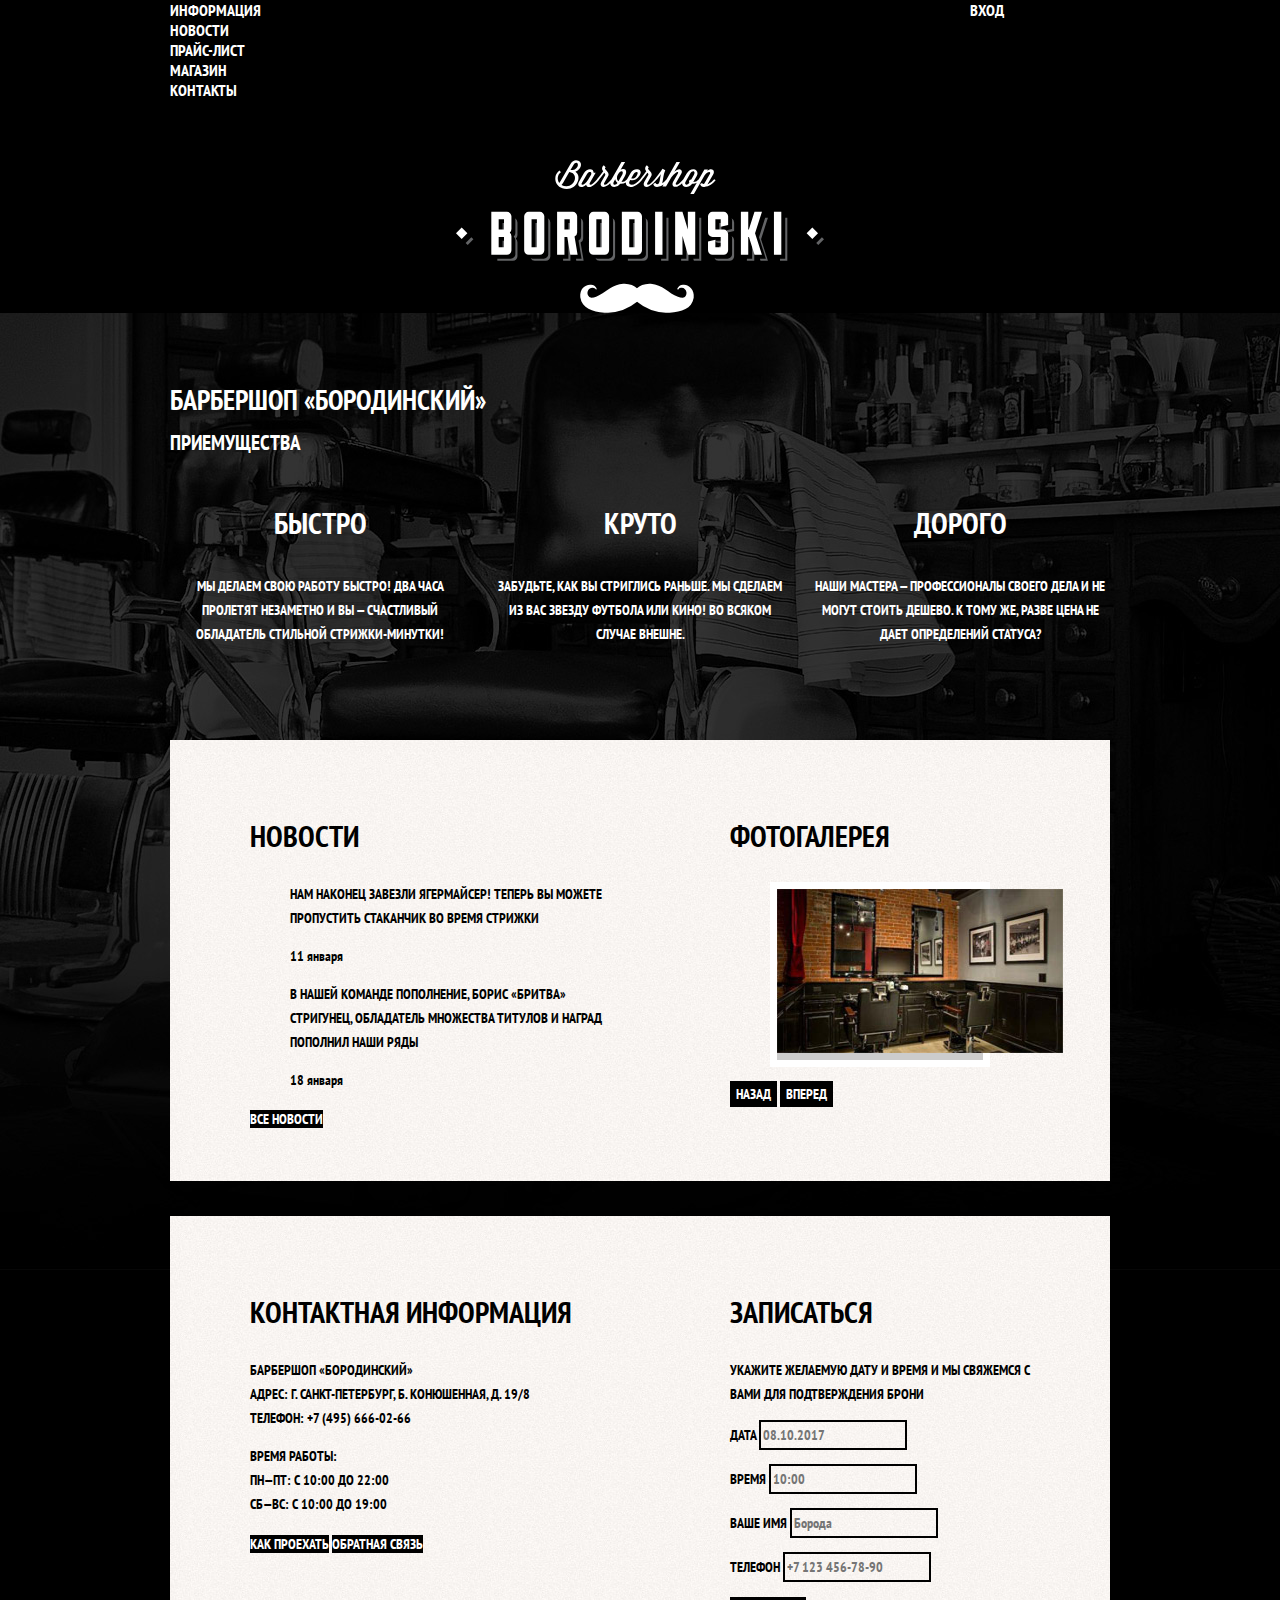
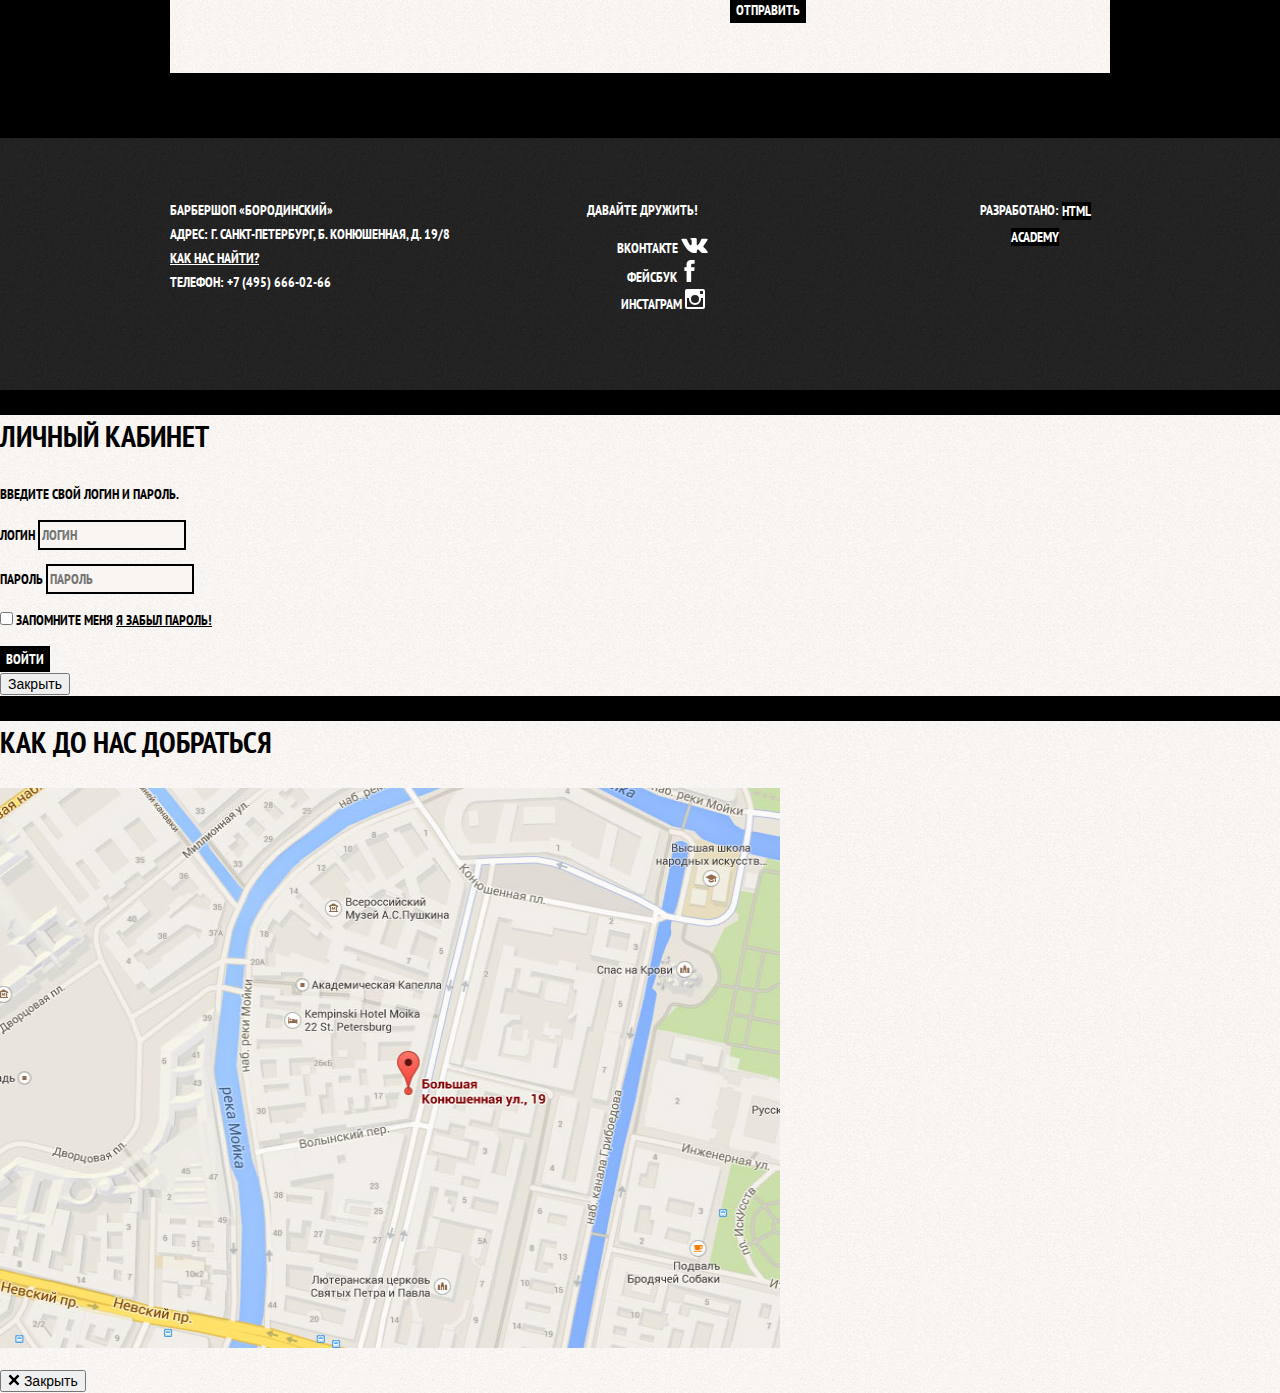
<file: index.html>
<!DOCTYPE html>
<html lang="ru">
	<head>
		<meta charset="utf-8">
		<title>Барбершоп «Бородинский»</title>
		<link href="https://fonts.googleapis.com/css?family=PT+Sans+Narrow:400,700&amp;subset=latin,cyrillic" rel="stylesheet">
		<link rel="stylesheet" href="css/normalize.css">
		<link rel="stylesheet" href="css/style.css">
	</head>
	<body>
		<header class="main-header">
			<nav class="main-navigation">
				<a class="main-header-logo">
					<img src="img/index-logo.svg" width="368" height="153" alt="Логотип барбершопа «Бородинский»">
				</a>
				<div class="main-navigation-wrapper">
					<div class="container">
						<ul class="site-navigation">
							<li><a href="info.html">Информация</a></li>
							<li><a href="news.html">Новости</a></li>
							<li><a href="price.html">Прайс-лист</a></li>
							<li><a href="catalog.html">Магазин</a></li>
							<li><a href="contacts.html">Контакты</a></li>
						</ul>
						<ul class="user-navigation">
							<li class="login-link">
								<a class="login-link" href="">Вход</a>
							</li>
						</ul>
					</div>
				</div>
			</nav>
		</header>

		<main class="container">
			<h1 class="visually-hidden">Барбершоп «Бородинский»</h1>
			<section class="features">
				<h2 class="visually-hidden">Приемущества</h2>
				<ul class="features-list">
					<li class="features-item">
						<h3>Быстро</h3>
						<p>Мы делаем свою работу быстро! Два часа пролетят незаметно и вы — счастливый обладатель стильной стрижки-минутки!</p>
					</li>
					<li class="features-item">
						<h3>Круто</h3>
						<p>Забудьте, как вы стриглись раньше. Мы сделаем из вас звезду футбола или кино! Во всяком случае внешне.</p>
					</li>
					<li class="features-item">
						<h3>Дорого</h3>
						<p>Наши мастера — профессионалы своего дела и не могут стоить дешево. К тому же, разве цена не дает определений статуса?</p>
					</li>
				</ul>
			</section>
			<div class="index-columns">
				<section class="news">
					<h2>Новости</h2>
					<ul class="news-list">
						<li class="news-item">
							<p>Нам наконец завезли Ягермайсер! Теперь вы можете пропустить стаканчик во время стрижки</p>
							<time datetime="2017-01-11">11 января</time>
						</li>
						<li class="news-item">
							<p>В нашей команде пополнение, Борис «Бритва» стригунец, обладатель множества титулов и наград пополнил наши ряды</p>
							<time datetime="2017-01-18">18 января</time>
						</li>
					</ul>
					<a href="news.html" class="button">Все новости</a>
				</section>
				<section class="gallery">
					<h2>Фотогалерея</h2>
					<figure class="gallery-content">
						<a href="">
							<img src="img/studio.jpg" width="286" height="164" alt="Интерьер"> 
						</a>
					</figure>
					<button class="button gallery-button gallery-button-back">Назад</button>
					<button class="button gallery-button gallery-button-next">Вперед</button>
				</section>
			</div>
			<div class="index-columns">	
				<section class="contacts">
					<h2>Контактная информация</h2>
					<p>
						Барбершоп «Бородинский»<br>
						Адрес: Г. Санкт-Петербург, Б. Конюшенная, д. 19/8<br>
						Телефон: +7 (495) 666-02-66
					</p>
					<p>
						Время работы:<br>		
						Пн—Пт: с 10:00 до 22:00<br>
						Сб—Вс: с 10:00 до 19:00
					</p>
					<a href="map.html" class="button contacts-button">Как проехать</a>
					<a href="contacts.html" class="button contacts-button">Обратная связь</a>
				</section>
				<section class="appointment">
					<h2>Записаться</h2>
					<p class="appointment-info">Укажите желаемую дату и время и мы свяжемся с вами для подтверждения брони</p>
					<form class="appointment-form" action="https://echo.htmlacademy.ru" method="post">
						<p class="appointment-item">
							<label for="appointment-date">Дата</label>
							<input id="appointment-date" type="text" name="date" value="" placeholder="08.10.2017">
						</p>
						<p class="appointment-item">
							<label for="appointment-time">Время</label>
							<input id="appointment-time" type="text" name="time" value="" placeholder="10:00">
						</p>
						<p class="appointment-item">
							<label for="appointment-name">Ваше имя</label>
							<input id="appointment-name" type="text" name="name" value="" placeholder="Борода">
						</p>
						<p class="appointment-item">
							<label for="appointment-phone">Телефон</label>
							<input id="appointment-phone" type="tel" name="phone" value="" placeholder="+7 123 456-78-90">
						</p>
						<button class="button" type="submit">Отправить</button>
					</form>
				</section>
			</div>
		</main>

		<footer class="main-footer">
			<div class="container">
				<p class="footer-contacts">
					Барбершоп «Бородинский»<br>
					Адрес: Г. Санкт-Петербург, Б. Конюшенная, д. 19/8<br>
					<a href="map.html">Как нас найти?</a><br>
					Телефон: +7 (495) 666-02-66
				</p>
				<div class="footer-social">
					<b>Давайте дружить!</b>
					<ul>
						<li>
							<a class="social-button" href="#">Вконтакте
								<svg xmlns="http://www.w3.org/2000/svg" width="27" height="15" viewBox="0 0 26.14 14.91"><path id="vk" d="M26 13.47l-.09-.17a13.55 13.55 0 0 0-2.6-3q-.87-.83-1.1-1.12A1 1 0 0 1 22 8a10.27 10.27 0 0 1 1.22-1.78l.88-1.16q2.35-3.13 2-4L26 .94a.8.8 0 0 0-.4-.22 2.14 2.14 0 0 0-.87 0h-3.92a.51.51 0 0 0-.27 0h-.3a.6.6 0 0 0-.15.14.93.93 0 0 0-.14.24 22.22 22.22 0 0 1-1.46 3.06q-.5.84-.93 1.46a7 7 0 0 1-.71.91 4.94 4.94 0 0 1-.52.47q-.23.18-.35.15l-.23-.05a.9.9 0 0 1-.31-.33 1.49 1.49 0 0 1-.16-.53V1.6a3.14 3.14 0 0 0 0-.62 2.12 2.12 0 0 0-.14-.44.73.73 0 0 0-.28-.33 1.57 1.57 0 0 0-.46-.18A9 9 0 0 0 12.57 0a8.93 8.93 0 0 0-3.25.33 1.83 1.83 0 0 0-.52.41q-.25.3-.07.33a1.67 1.67 0 0 1 1.16.59l.08.16a2.6 2.6 0 0 1 .19.63 6.32 6.32 0 0 1 .12 1 10.59 10.59 0 0 1 0 1.7q-.07.71-.13 1.1a2.21 2.21 0 0 1-.18.64 2.69 2.69 0 0 1-.16.3l-.07.07a1 1 0 0 1-.37.07.86.86 0 0 1-.46-.19 3.27 3.27 0 0 1-.56-.52 7 7 0 0 1-.66-.93q-.37-.6-.76-1.42l-.22-.39q-.2-.38-.56-1.11t-.62-1.43A.9.9 0 0 0 5.2.9h-.07a.93.93 0 0 0-.22-.16A1.44 1.44 0 0 0 4.6.65L.87.68A1 1 0 0 0 .1.94L0 1a.44.44 0 0 0 0 .22 1.08 1.08 0 0 0 .08.37Q.9 3.53 1.86 5.31t1.66 2.87Q4.23 9.27 5 10.24t1 1.24l.37.41.34.33a8.06 8.06 0 0 0 1 .78 16.34 16.34 0 0 0 1.4.9 7.6 7.6 0 0 0 1.79.72 6.19 6.19 0 0 0 2 .22h1.57a1.08 1.08 0 0 0 .72-.3l.05-.07a.9.9 0 0 0 .1-.25 1.38 1.38 0 0 0 0-.37 4.48 4.48 0 0 1 .09-1.05 2.77 2.77 0 0 1 .23-.71 1.74 1.74 0 0 1 .29-.4 1.19 1.19 0 0 1 .23-.2h.11a.86.86 0 0 1 .77.21 4.52 4.52 0 0 1 .83.79q.39.47.93 1.05a6.41 6.41 0 0 0 1 .87l.27.16a3.31 3.31 0 0 0 .71.3 1.53 1.53 0 0 0 .76.07l3.48-.05a1.58 1.58 0 0 0 .8-.17.68.68 0 0 0 .34-.37 1.06 1.06 0 0 0 0-.46 1.71 1.71 0 0 0-.1-.36z" fill="#fff"/></svg>
							</a>
						</li>
						<li>
							<a class="social-button" href="#">Фейсбук
								<svg xmlns="http://www.w3.org/2000/svg" width="19" height="22" viewBox="0 0 10.15 21.74"><path id="facebook" d="M3.34 1.12A4.77 4.77 0 0 1 6.53 0h3.61v3.81H7.81a1.07 1.07 0 0 0-1.09.83v2.55h3.42c-.08 1.23-.24 2.45-.41 3.67h-3v10.87H2.21V10.86H0V7.21h2.19V3.66a3.83 3.83 0 0 1 1.15-2.54z" fill="#fff"/></svg>
							</a>
						</li>
						<li>
							<a class="social-button" href="#">Инстаграм
								<svg xmlns="http://www.w3.org/2000/svg" width="20" height="20" viewBox="0 0 20 20"><path id="instagram" d="M18 0H2a2 2 0 0 0-2 2v16a2 2 0 0 0 2 2h16a2 2 0 0 0 2-2V2a2 2 0 0 0-2-2zm-8 6a4 4 0 1 1-4 4 4 4 0 0 1 4-4zM2.5 18a.47.47 0 0 1-.5-.5V9h2.1a3.4 3.4 0 0 0-.1 1 6 6 0 1 0 12 0 3.4 3.4 0 0 0-.1-1H18v8.5a.47.47 0 0 1-.5.5zM18 4.5a.47.47 0 0 1-.5.5h-2a.47.47 0 0 1-.5-.5v-2a.47.47 0 0 1 .5-.5h2a.47.47 0 0 1 .5.5z" fill="#fff"/></svg>
							</a>
						</li>
					</ul>
				</div>
				<p class="footer-copyright">
					<b>Разработано:</b>
					<a href="https://htmlacademy.ru" class="button">HTML Academy</a>
				</p>
			</div>
		</footer>
		<section class="modal modal-login">
			<h2>Личный кабинет</h2>
			<p>Введите свой логин и пароль.</p>
			<form class="login-form" action="https://echo.htmlacademy.ru" method="post">
				<p>
					<label class="visually-hidden" for="user-login">Логин</label>
					<input class="login-icon-user" id="user-login" type="text" name="login" placeholder="Логин">
				</p>
				<p>
					<label class="visually-hidden" for="user-password">Пароль</label>
          			<input class="login-icon-password" id="user-password" type="password" name="password" placeholder="Пароль">
				</p>
				<p class="login-password-info">
					<label class="login-checkbox">
						<input class="visually-hidden" type="checkbox" name="remember">
						<span class="checkbox-indicator"></span>
						Запомните меня
					</label>
					<a class="restore" href="#">Я забыл пароль!</a>
				</p>
				<button class="button" type="submit">Войти</button>
			</form>
			<button class="modal-close" type="button">Закрыть</button>
		</section>
		<section class="modal modal-map">
			<h2 class="visually-hidden">Как до нас добраться</h2>
			<p>
				<img src="img/map.jpg" width="780" height="560" alt="Офис компании по адресу ул. Большая Конюшенная 19/8, Санкт-Петербург">
			</p>
			<button class="modal-close" type="button">
				<svg xmlns="http://www.w3.org/2000/svg" width="12" height="12" viewBox="0 0 12 12"><path d="M11.12 2a.4.4 0 0 1 0 .57L8 5.71a.4.4 0 0 0 0 .57l3.14 3.14a.4.4 0 0 1 0 .57L10 11.13a.41.41 0 0 1-.57 0L6.27 8a.41.41 0 0 0-.57 0l-3.14 3.12a.41.41 0 0 1-.57 0L.85 10a.4.4 0 0 1 0-.57L4 6.28a.4.4 0 0 0 0-.57L.85 2.57a.4.4 0 0 1 0-.57L2 .86a.41.41 0 0 1 .57 0L5.7 4a.4.4 0 0 0 .57 0L9.41.87a.41.41 0 0 1 .57 0z"/></svg>
				Закрыть
			</button>
		</section>
	</body>
</html>
</file>
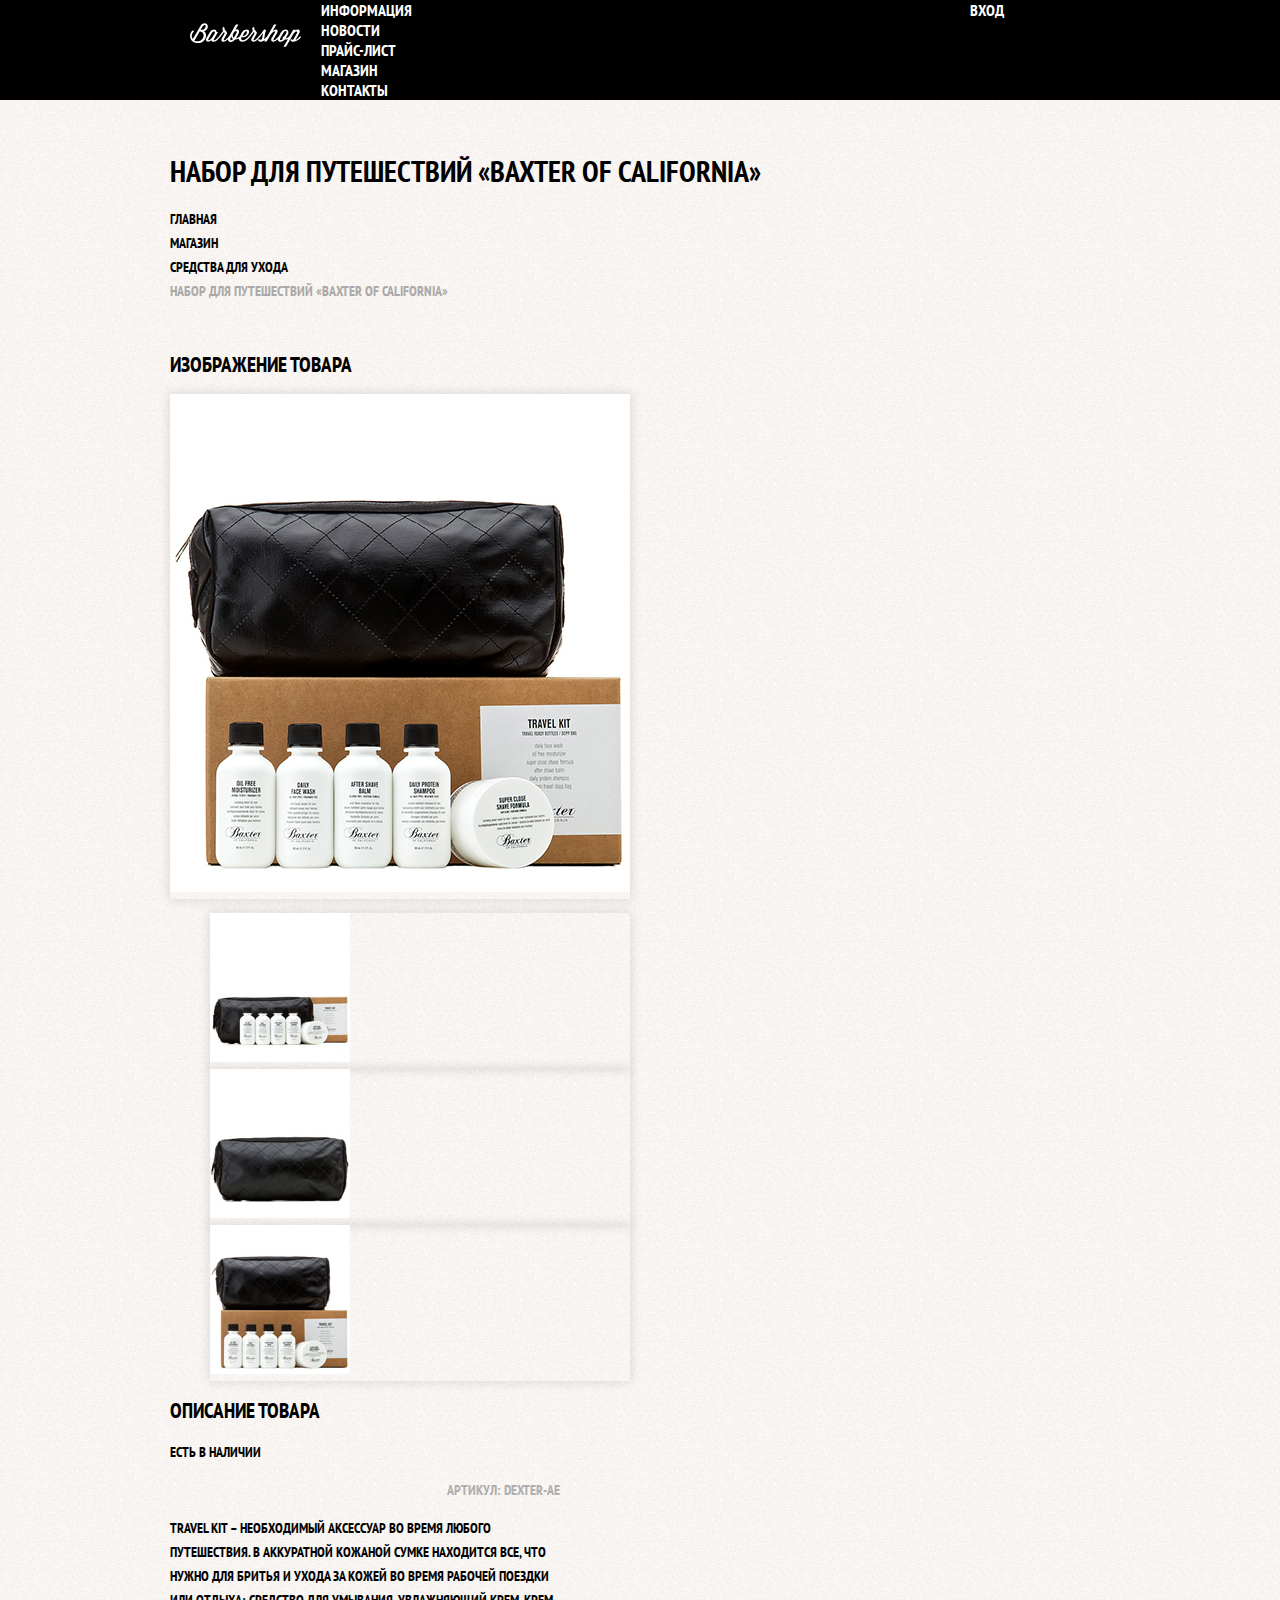
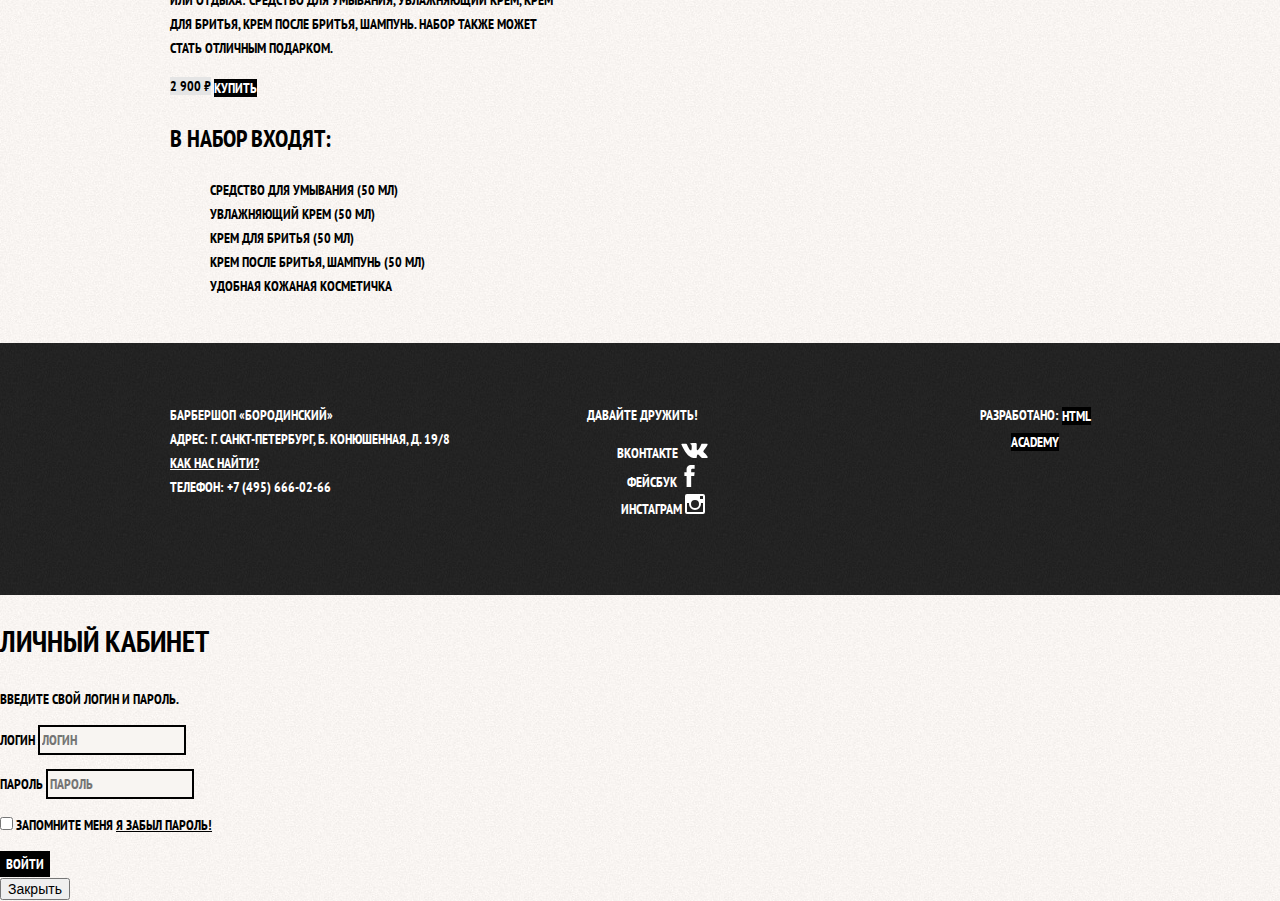
<file: catalog-item.html>
<!DOCTYPE html>
<html lang="ru">
	<head>
		<meta charset="UTF-8">
		<title>Барбершоп «Бородинский»</title>
		<link href="https://fonts.googleapis.com/css?family=PT+Sans+Narrow:400,700&amp;subset=latin,cyrillic" rel="stylesheet">
		<link rel="stylesheet" href="css/normalize.css">
		<link rel="stylesheet" href="css/style.css">
	</head>
	<body class="inner-page">
		<header class="main-header">
			<nav class="main-navigation container">
				<a class="main-header-logo" href="index.html">
					<img src="img/inner-logo.svg" width="111" height="24" alt="Логотип барбершопа «Бородинский»">
				</a>
				<ul class="site-navigation">
					<li><a href="info.html">Информация</a></li>
					<li><a href="news.html">Новости</a></li>
					<li><a href="price.html">Прайс-лист</a></li>
					<li class="site-navigation-current"><a href="catalog.html">Магазин</a></li>
					<li><a href="contacts.html">Контакты</a></li>
				</ul>
				<ul class="user-navigation">
					<li class="login-link">
						<a class="login-link" href="">Вход</a>
					</li>
				</ul>
			</nav>
		</header>
		<main class="container">
			<h1 class="page-title">Набор для путешествий «Baxter of California»</h1>
			<ul class="breadcrumbs">
				<li><a href="index.html">Главная</a></li>
				<li><a href="#">Магазин</a></li>
				<li><a href="#">Средства для ухода</a></li>
				<li class="breadcrumbs-current">Набор для путешествий «Baxter of California»</li>
			</ul>
			<section class="product-photos">
				<h2 class="visually-hidden">Изображение товара</h2>
				<p class="product-photo-full">
					<img src="img/product-big.jpg" width="460" height="498" alt="Фото всего набора">
				</p>
				<ul class="product-photo-preview">
					<li><img src="img/product-small-1.jpg" width="140" height="149" alt="Фото в анфас"></li>
					<li><img src="img/product-small-2.jpg" width="140" height="149" alt="Фото в профиль"></li>
					<li><img src="img/product-small-3.jpg" width="140" height="149" alt="Фото отдельной части"></li>
				</ul>
			</section>
			<section class="product-info">
				<h2 class="visually-hidden">Описание товара</h2>
				<p class="product-availability">Есть в наличии</p>
				<p class="product-article">Артикул: dexter-ae</p>
				<p class="product-text">Travel Kit – необходимый аксессуар во время любого путешествия. В аккуратной кожаной сумке находится все, что нужно для бритья и ухода за кожей во время рабочей поездки или отдыха: средство для умывания, увлажняющий крем, крем для бритья, крем после бритья, шампунь. Набор также может стать отличным подарком.</p>
				<p class="product-price"> 
					<b>2 900 &#8381;</b>
					<a href="#" class="button">Купить</a>
				</p>
				<h3>В набор входят:</h3>
				<ul>
					<li>Средство для умывания (50 мл)</li>
					<li>Увлажняющий крем (50 мл)</li>
					<li>Крем для бритья (50 мл)</li>
					<li>Крем после бритья, шампунь (50 мл)</li>
					<li>Удобная кожаная косметичка</li>
				</ul>
			</section>
		</main>
		<footer class="main-footer">
			<div class="container">
				<p class="footer-contacts">
					Барбершоп «Бородинский»<br>
					Адрес: Г. Санкт-Петербург, Б. Конюшенная, д. 19/8<br>
					<a href="map.html">Как нас найти?</a><br>
					Телефон: +7 (495) 666-02-66
				</p>
				<div class="footer-social">
					<b>Давайте дружить!</b>
					<ul>
						<li>
							<a class="social-button" href="#">Вконтакте
								<svg xmlns="http://www.w3.org/2000/svg" width="27" height="15" viewBox="0 0 26.14 14.91"><path id="vk" d="M26 13.47l-.09-.17a13.55 13.55 0 0 0-2.6-3q-.87-.83-1.1-1.12A1 1 0 0 1 22 8a10.27 10.27 0 0 1 1.22-1.78l.88-1.16q2.35-3.13 2-4L26 .94a.8.8 0 0 0-.4-.22 2.14 2.14 0 0 0-.87 0h-3.92a.51.51 0 0 0-.27 0h-.3a.6.6 0 0 0-.15.14.93.93 0 0 0-.14.24 22.22 22.22 0 0 1-1.46 3.06q-.5.84-.93 1.46a7 7 0 0 1-.71.91 4.94 4.94 0 0 1-.52.47q-.23.18-.35.15l-.23-.05a.9.9 0 0 1-.31-.33 1.49 1.49 0 0 1-.16-.53V1.6a3.14 3.14 0 0 0 0-.62 2.12 2.12 0 0 0-.14-.44.73.73 0 0 0-.28-.33 1.57 1.57 0 0 0-.46-.18A9 9 0 0 0 12.57 0a8.93 8.93 0 0 0-3.25.33 1.83 1.83 0 0 0-.52.41q-.25.3-.07.33a1.67 1.67 0 0 1 1.16.59l.08.16a2.6 2.6 0 0 1 .19.63 6.32 6.32 0 0 1 .12 1 10.59 10.59 0 0 1 0 1.7q-.07.71-.13 1.1a2.21 2.21 0 0 1-.18.64 2.69 2.69 0 0 1-.16.3l-.07.07a1 1 0 0 1-.37.07.86.86 0 0 1-.46-.19 3.27 3.27 0 0 1-.56-.52 7 7 0 0 1-.66-.93q-.37-.6-.76-1.42l-.22-.39q-.2-.38-.56-1.11t-.62-1.43A.9.9 0 0 0 5.2.9h-.07a.93.93 0 0 0-.22-.16A1.44 1.44 0 0 0 4.6.65L.87.68A1 1 0 0 0 .1.94L0 1a.44.44 0 0 0 0 .22 1.08 1.08 0 0 0 .08.37Q.9 3.53 1.86 5.31t1.66 2.87Q4.23 9.27 5 10.24t1 1.24l.37.41.34.33a8.06 8.06 0 0 0 1 .78 16.34 16.34 0 0 0 1.4.9 7.6 7.6 0 0 0 1.79.72 6.19 6.19 0 0 0 2 .22h1.57a1.08 1.08 0 0 0 .72-.3l.05-.07a.9.9 0 0 0 .1-.25 1.38 1.38 0 0 0 0-.37 4.48 4.48 0 0 1 .09-1.05 2.77 2.77 0 0 1 .23-.71 1.74 1.74 0 0 1 .29-.4 1.19 1.19 0 0 1 .23-.2h.11a.86.86 0 0 1 .77.21 4.52 4.52 0 0 1 .83.79q.39.47.93 1.05a6.41 6.41 0 0 0 1 .87l.27.16a3.31 3.31 0 0 0 .71.3 1.53 1.53 0 0 0 .76.07l3.48-.05a1.58 1.58 0 0 0 .8-.17.68.68 0 0 0 .34-.37 1.06 1.06 0 0 0 0-.46 1.71 1.71 0 0 0-.1-.36z" fill="#fff"/></svg>
							</a>
						</li>
						<li>
							<a class="social-button" href="#">Фейсбук
								<svg xmlns="http://www.w3.org/2000/svg" width="19" height="22" viewBox="0 0 10.15 21.74"><path id="facebook" d="M3.34 1.12A4.77 4.77 0 0 1 6.53 0h3.61v3.81H7.81a1.07 1.07 0 0 0-1.09.83v2.55h3.42c-.08 1.23-.24 2.45-.41 3.67h-3v10.87H2.21V10.86H0V7.21h2.19V3.66a3.83 3.83 0 0 1 1.15-2.54z" fill="#fff"/></svg>
							</a>
						</li>
						<li>
							<a class="social-button" href="#">Инстаграм
								<svg xmlns="http://www.w3.org/2000/svg" width="20" height="20" viewBox="0 0 20 20"><path id="instagram" d="M18 0H2a2 2 0 0 0-2 2v16a2 2 0 0 0 2 2h16a2 2 0 0 0 2-2V2a2 2 0 0 0-2-2zm-8 6a4 4 0 1 1-4 4 4 4 0 0 1 4-4zM2.5 18a.47.47 0 0 1-.5-.5V9h2.1a3.4 3.4 0 0 0-.1 1 6 6 0 1 0 12 0 3.4 3.4 0 0 0-.1-1H18v8.5a.47.47 0 0 1-.5.5zM18 4.5a.47.47 0 0 1-.5.5h-2a.47.47 0 0 1-.5-.5v-2a.47.47 0 0 1 .5-.5h2a.47.47 0 0 1 .5.5z" fill="#fff"/></svg>
							</a>
						</li>
					</ul>
				</div>
				<p class="footer-copyright">
					<b>Разработано:</b>
					<a href="https://htmlacademy.ru" class="button">HTML Academy</a>
				</p>
			</div>
		</footer>
		<section class="modal modal-login">
			<h2>Личный кабинет</h2>
			<p>Введите свой логин и пароль.</p>
			<form class="login-form" action="https://echo.htmlacademy.ru" method="post">
				<p>
					<label class="visually-hidden" for="user-login">Логин</label>
					<input class="login-icon-user" id="user-login" type="text" name="login" placeholder="Логин">
				</p>
				<p>
					<label class="visually-hidden" for="user-password">Пароль</label>
          			<input class="login-icon-password" id="user-password" type="password" name="password" placeholder="Пароль">
				</p>
				<p class="login-password-info">
					<label class="login-checkbox">
						<input class="visually-hidden" type="checkbox" name="remember">
						<span class="checkbox-indicator"></span>
						Запомните меня
					</label>
					<a class="restore" href="#">Я забыл пароль!</a>
				</p>
				<button class="button" type="submit">Войти</button>
			</form>
			<button class="modal-close" type="button">Закрыть</button>
		</section>
	</body>
</html>
</file>
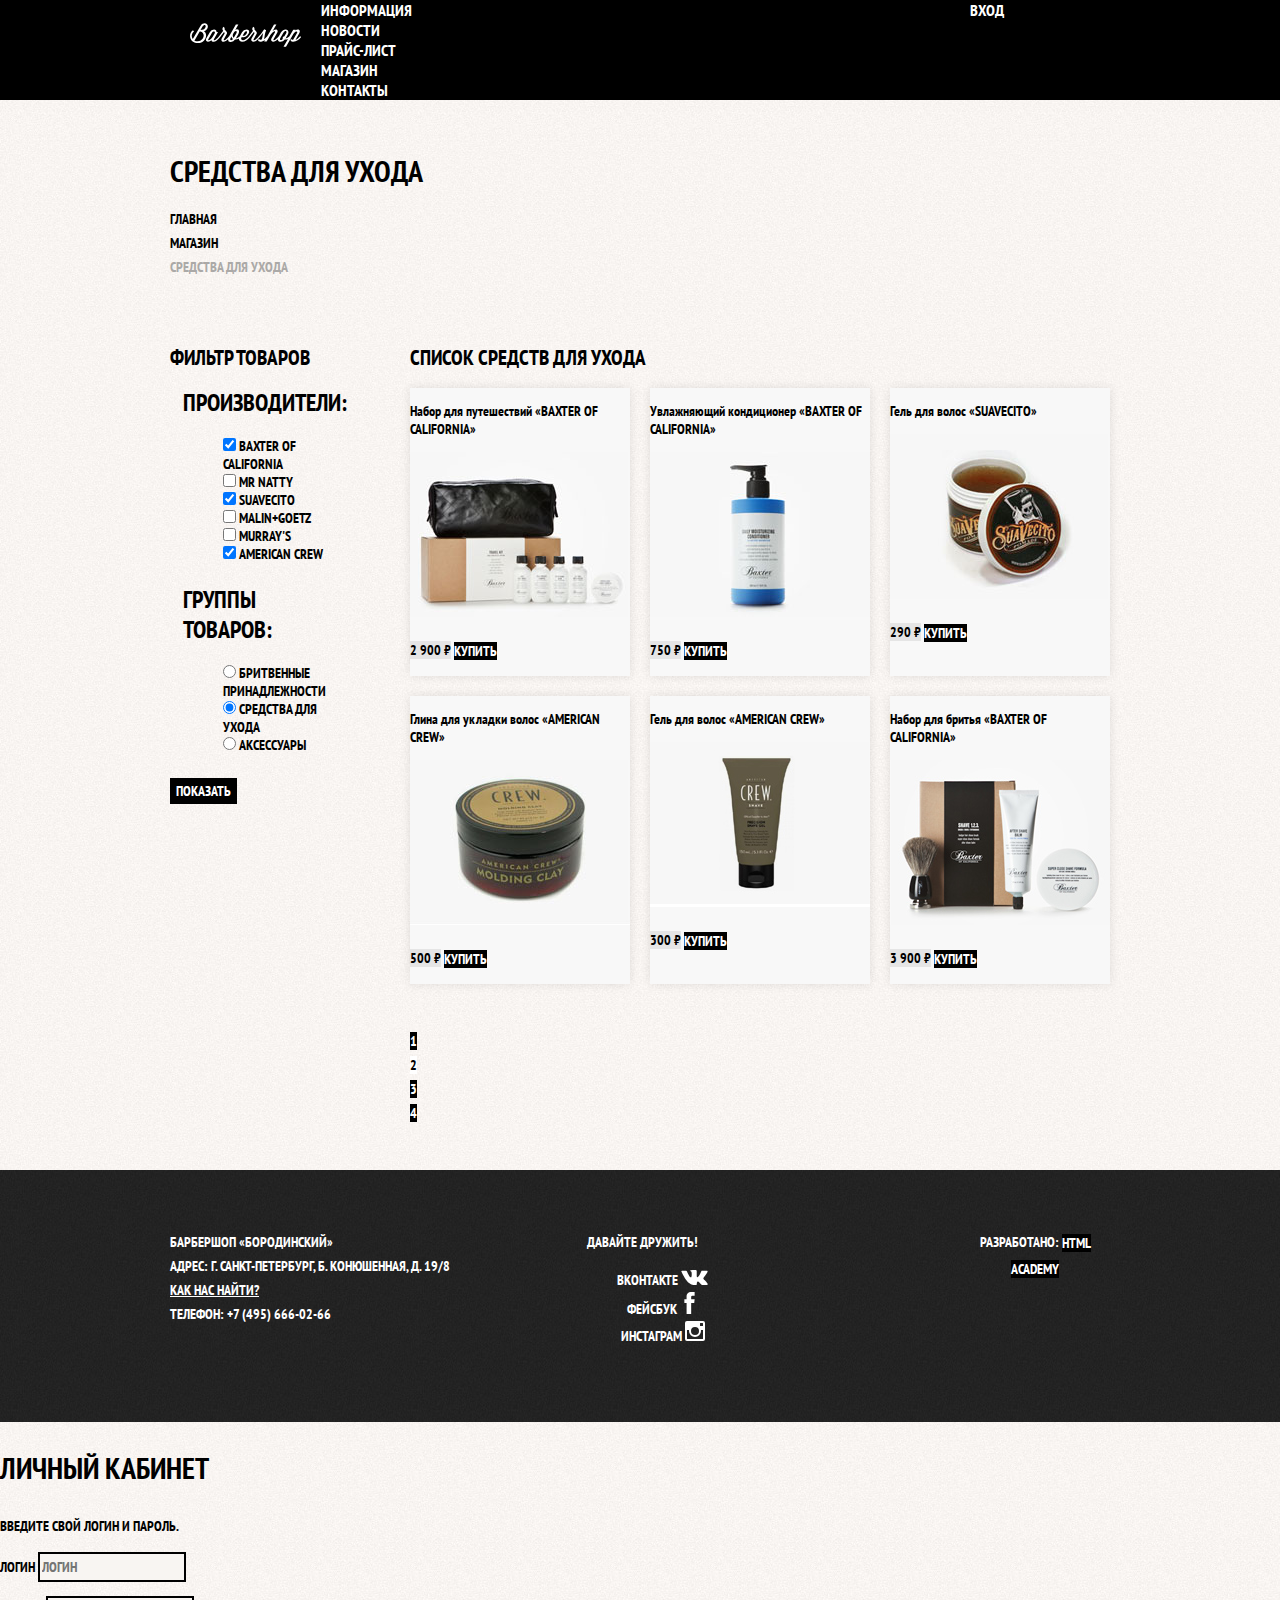
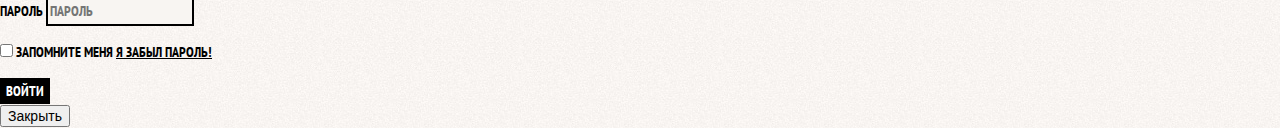
<file: catalog.html>
<!DOCTYPE html>
<html lang="ru">
	<head>
		<meta charset="UTF-8">
		<title>Барбершоп «Бородинский»</title>
		<link href="https://fonts.googleapis.com/css?family=PT+Sans+Narrow:400,700&amp;subset=latin,cyrillic" rel="stylesheet">
		<link rel="stylesheet" href="css/normalize.css">
		<link rel="stylesheet" href="css/style.css">
	</head>
	<body class="inner-page">
		<header class="main-header">
			<nav class="main-navigation container">
				<a class="main-header-logo" href="index.html">
					<img src="img/inner-logo.svg" width="111" height="24" alt="Логотип барбершопа «Бородинский»">
				</a>
				<ul class="site-navigation">
					<li><a href="info.html">Информация</a></li>
					<li><a href="news.html">Новости</a></li>
					<li><a href="price.html">Прайс-лист</a></li>
					<li class="site-navigation-current"><a href="catalog.html">Магазин</a></li>
					<li><a href="contacts.html">Контакты</a></li>
				</ul>
				<ul class="user-navigation">
					<li class="login-link">
						<a class="login-link" href="">Вход</a>
					</li>
				</ul>
			</nav>
		</header>
		<main class="container">
			<h1 class="page-title">Средства для ухода</h1>
			<ul class="breadcrumbs">
				<li><a href="index.html">Главная</a></li>
				<li><a href="#">Магазин</a></li>
				<li class="breadcrumbs-current">Средства для ухода</li>
			</ul>
			<div class="catalog-columns">
				<section class="filters">
					<h2 class="visually-hidden">Фильтр товаров</h2>
					<form class="filter" action="htpps://echo.htmlacademy.ru" method="get">
						<fieldset>
							<legend>Производители:</legend>
							<ul>
								<li class="filter-option">
									<input class="visually-hiden filter-input filter-input-checkbox" type="checkbox" name="baxter-of-california" id="filter-baxter-of-california" checked>
									<label for="filter-baxter-of-california" >Baxter of california</label>
								</li>
								<li class="filter-option">
									<input class="visually-hiden filter-input filter-input-checkbox" type="checkbox" name="mr-natty" id="filter-mr-natty">
									<label for="filter-mr-natty">Mr Natty</label>						
								</li>
								<li class="filter-option">
									<input class="visually-hiden filter-input filter-input-checkbox" type="checkbox" name="suavecito" id="filter-suavecito" checked>
									<label for="filter-suavecito">Suavecito</label>
								</li>
								<li class="filter-option">
									<input class="visually-hiden filter-input filter-input-checkbox" type="checkbox" name="malin-goetz" id="filter-malin-goetz">
									<label for="filter-malin-goetz">Malin+Goetz</label>
								</li>
								<li class="filter-option">
									<input class="visually-hiden filter-input filter-input-checkbox" type="checkbox" name="murrays" id="filter-murrays">
									<label for="filter-murrays">Murray's</label>
								</li>
								<li class="filter-option">
									<input class="visually-hiden filter-input filter-input-checkbox" type="checkbox" name="american-crew" id="filter-american-crew" checked>
									<label for="filter-american-crew">American Crew</label>			
								</li>
							</ul>
						</fieldset>
						<fieldset>
							<legend>Группы товаров:</legend>
							<ul>
								<li class="filter-option">
									<input class="visually-hidden filter-input filter-input-radio" type="radio" name="product-group" value="shaving" id="filter-shave">
									<label for="filter-shave">Бритвенные принадлежности</label>
								</li>
								<li class="filter-option">
									<input class="visually-hidden filter-input filter-input-radio" type="radio" name="product-group" value="hair-care" id="filter-care" checked>
									<label for="filter-care">Средства для ухода</label>
								</li>
								<li class="filter-option">
									<input class="visually-hidden filter-input filter-input-radio" type="radio" name="product-group" value="accessories" id="filter-accessories">
									<label for="filter-accessories">Аксессуары</label>
								</li>
							</ul>
						</fieldset>
						<button class="filter-button button" type="submit">Показать</button>
					</form>
				</section>
				<section class="catalog">
					<h2 class="visually-hidden">Список средств для ухода</h2>
					<ul class="catalog-list">
						<li class="catalog-item">
							<a href="catalog-item.html">
								<h3>
									<span class="catalog-category">Набор для путешествий</span> 
									<span class="catalog-item-title">«Baxter of California»</span>
								</h3>
								<p class="catalog-item-image">
										<img src="img/product-1.jpg" width="220" height="165" alt="Набор для путешествий «Baxter of California»">
								</p>
							</a>
							<p class="catalog-item-price"> 
								<b>2 900 &#8381;</b>
								<a href="#" class="button">Купить</a>
							</p>
						</li>
						<li class="catalog-item">
							<a href="catalog-item.html">
								<h3>
									<span class="catalog-category">Увлажняющий кондиционер</span> 
									<span class="catalog-item-title">«Baxter of California»</span>
								</h3>
								<p class="catalog-item-image">
										<img src="img/product-2.jpg" width="220" height="165" alt="Увлажняющий кондиционер «Baxter of California»">
								</p>
							</a>
							<p class="catalog-item-price"> 
								<b>750 &#8381;</b>
								<a href="#" class="button">Купить</a>
							</p>
						</li>
						<li class="catalog-item">
							<a href="catalog-item.html">
								<h3>
									<span class="catalog-category">Гель для волос</span> 
									<span class="catalog-item-title">«Suavecito»</span>
								</h3>
								<p class="catalog-item-image">
									<img src="img/product-3.jpg" width="220" height="165" alt="Гель для волос «Suavecito»">
								</p>
							</a>
							<p class="catalog-item-price"> 
								<b>290 &#8381;</b>
								<a href="#" class="button">Купить</a>
							</p>
						</li>
						<li class="catalog-item">
							<a href="catalog-item.html">
								<h3>
									<span class="catalog-category">Глина для укладки волос</span> 
									<span class="catalog-item-title">«American crew»</span>
								</h3>
								<p class="catalog-item-image">
									<img src="img/product-4.jpg" width="220" height="165" alt="Глина для укладки волос «American crew»">
								</p>
							</a>
							<p class="catalog-item-price"> 
								<b>500 &#8381;</b>
								<a href="#" class="button">Купить</a>
							</p>
						</li>
						<li class="catalog-item">
							<a href="catalog-item.html">
								<h3>
									<span class="catalog-category">Гель для волос</span> 
									<span class="catalog-item-title">«American crew»</span>
								</h3>
								<p class="catalog-item-image">
										<img src="img/product-5.jpg" width="220" height="165" alt="Гель для волос «American crew»">
								</p>
							</a>
							<p class="catalog-item-price"> 
								<b>300 &#8381;</b>
								<a href="#" class="button">Купить</a>
							</p>
						</li>
						<li class="catalog-item">
							<a href="catalog-item.html">
								<h3>
									<span class="catalog-category">Набор для бритья</span> 
									<span class="catalog-item-title">«Baxter of California»</span>
								</h3>
								<p class="catalog-item-image">
										<img src="img/product-6.jpg" width="220" height="165" alt="Набор для бритья «Baxter of California»">
								</p>
							</a>
							<p class="catalog-item-price"> 
								<b>3 900 &#8381;</b>
								<a href="#" class="button">Купить</a>
							</p>
						</li>
					</ul>
					<ul class="pagination-list">
						<li class="pagination-item"><a href="#">1</a></li>
						<li class="pagination-item pagination-item-current"><a>2</a></li>
						<li class="pagination-item"><a href="#">3</a></li>
						<li class="pagination-item"><a href="#">4</a></li>
					</ul>
				</section>
			</div>
		</main>
		<footer class="main-footer">
			<div class="container">
				<p class="footer-contacts">
					Барбершоп «Бородинский»<br>
					Адрес: Г. Санкт-Петербург, Б. Конюшенная, д. 19/8<br>
					<a href="map.html">Как нас найти?</a><br>
					Телефон: +7 (495) 666-02-66
				</p>
				<div class="footer-social">
					<b>Давайте дружить!</b>
					<ul>
						<li>
							<a class="social-button" href="#">Вконтакте
								<svg xmlns="http://www.w3.org/2000/svg" width="27" height="15" viewBox="0 0 26.14 14.91"><path id="vk" d="M26 13.47l-.09-.17a13.55 13.55 0 0 0-2.6-3q-.87-.83-1.1-1.12A1 1 0 0 1 22 8a10.27 10.27 0 0 1 1.22-1.78l.88-1.16q2.35-3.13 2-4L26 .94a.8.8 0 0 0-.4-.22 2.14 2.14 0 0 0-.87 0h-3.92a.51.51 0 0 0-.27 0h-.3a.6.6 0 0 0-.15.14.93.93 0 0 0-.14.24 22.22 22.22 0 0 1-1.46 3.06q-.5.84-.93 1.46a7 7 0 0 1-.71.91 4.94 4.94 0 0 1-.52.47q-.23.18-.35.15l-.23-.05a.9.9 0 0 1-.31-.33 1.49 1.49 0 0 1-.16-.53V1.6a3.14 3.14 0 0 0 0-.62 2.12 2.12 0 0 0-.14-.44.73.73 0 0 0-.28-.33 1.57 1.57 0 0 0-.46-.18A9 9 0 0 0 12.57 0a8.93 8.93 0 0 0-3.25.33 1.83 1.83 0 0 0-.52.41q-.25.3-.07.33a1.67 1.67 0 0 1 1.16.59l.08.16a2.6 2.6 0 0 1 .19.63 6.32 6.32 0 0 1 .12 1 10.59 10.59 0 0 1 0 1.7q-.07.71-.13 1.1a2.21 2.21 0 0 1-.18.64 2.69 2.69 0 0 1-.16.3l-.07.07a1 1 0 0 1-.37.07.86.86 0 0 1-.46-.19 3.27 3.27 0 0 1-.56-.52 7 7 0 0 1-.66-.93q-.37-.6-.76-1.42l-.22-.39q-.2-.38-.56-1.11t-.62-1.43A.9.9 0 0 0 5.2.9h-.07a.93.93 0 0 0-.22-.16A1.44 1.44 0 0 0 4.6.65L.87.68A1 1 0 0 0 .1.94L0 1a.44.44 0 0 0 0 .22 1.08 1.08 0 0 0 .08.37Q.9 3.53 1.86 5.31t1.66 2.87Q4.23 9.27 5 10.24t1 1.24l.37.41.34.33a8.06 8.06 0 0 0 1 .78 16.34 16.34 0 0 0 1.4.9 7.6 7.6 0 0 0 1.79.72 6.19 6.19 0 0 0 2 .22h1.57a1.08 1.08 0 0 0 .72-.3l.05-.07a.9.9 0 0 0 .1-.25 1.38 1.38 0 0 0 0-.37 4.48 4.48 0 0 1 .09-1.05 2.77 2.77 0 0 1 .23-.71 1.74 1.74 0 0 1 .29-.4 1.19 1.19 0 0 1 .23-.2h.11a.86.86 0 0 1 .77.21 4.52 4.52 0 0 1 .83.79q.39.47.93 1.05a6.41 6.41 0 0 0 1 .87l.27.16a3.31 3.31 0 0 0 .71.3 1.53 1.53 0 0 0 .76.07l3.48-.05a1.58 1.58 0 0 0 .8-.17.68.68 0 0 0 .34-.37 1.06 1.06 0 0 0 0-.46 1.71 1.71 0 0 0-.1-.36z" fill="#fff"/></svg>
							</a>
						</li>
						<li>
							<a class="social-button" href="#">Фейсбук
								<svg xmlns="http://www.w3.org/2000/svg" width="19" height="22" viewBox="0 0 10.15 21.74"><path id="facebook" d="M3.34 1.12A4.77 4.77 0 0 1 6.53 0h3.61v3.81H7.81a1.07 1.07 0 0 0-1.09.83v2.55h3.42c-.08 1.23-.24 2.45-.41 3.67h-3v10.87H2.21V10.86H0V7.21h2.19V3.66a3.83 3.83 0 0 1 1.15-2.54z" fill="#fff"/></svg>
							</a>
						</li>
						<li>
							<a class="social-button" href="#">Инстаграм
								<svg xmlns="http://www.w3.org/2000/svg" width="20" height="20" viewBox="0 0 20 20"><path id="instagram" d="M18 0H2a2 2 0 0 0-2 2v16a2 2 0 0 0 2 2h16a2 2 0 0 0 2-2V2a2 2 0 0 0-2-2zm-8 6a4 4 0 1 1-4 4 4 4 0 0 1 4-4zM2.5 18a.47.47 0 0 1-.5-.5V9h2.1a3.4 3.4 0 0 0-.1 1 6 6 0 1 0 12 0 3.4 3.4 0 0 0-.1-1H18v8.5a.47.47 0 0 1-.5.5zM18 4.5a.47.47 0 0 1-.5.5h-2a.47.47 0 0 1-.5-.5v-2a.47.47 0 0 1 .5-.5h2a.47.47 0 0 1 .5.5z" fill="#fff"/></svg>
							</a>
						</li>
					</ul>
				</div>
				<p class="footer-copyright">
					<b>Разработано:</b>
					<a href="https://htmlacademy.ru" class="button">HTML Academy</a>
				</p>
			</footer>
		</div>	
		<section class="modal modal-login">
			<h2>Личный кабинет</h2>
			<p>Введите свой логин и пароль.</p>
			<form class="login-form" action="https://echo.htmlacademy.ru" method="post">
				<p>
					<label class="visually-hidden" for="user-login">Логин</label>
					<input class="login-icon-user" id="user-login" type="text" name="login" placeholder="Логин">
				</p>
				<p>
					<label class="visually-hidden" for="user-password">Пароль</label>
          			<input class="login-icon-password" id="user-password" type="password" name="password" placeholder="Пароль">
				</p>
				<p class="login-password-info">
					<label class="login-checkbox">
						<input class="visually-hidden" type="checkbox" name="remember">
						<span class="checkbox-indicator"></span>
						Запомните меня
					</label>
					<a class="restore" href="#">Я забыл пароль!</a>
				</p>
				<button class="button" type="submit">Войти</button>
			</form>
			<button class="modal-close" type="button">Закрыть</button>
		</section>
	</body>
</html>
</file>
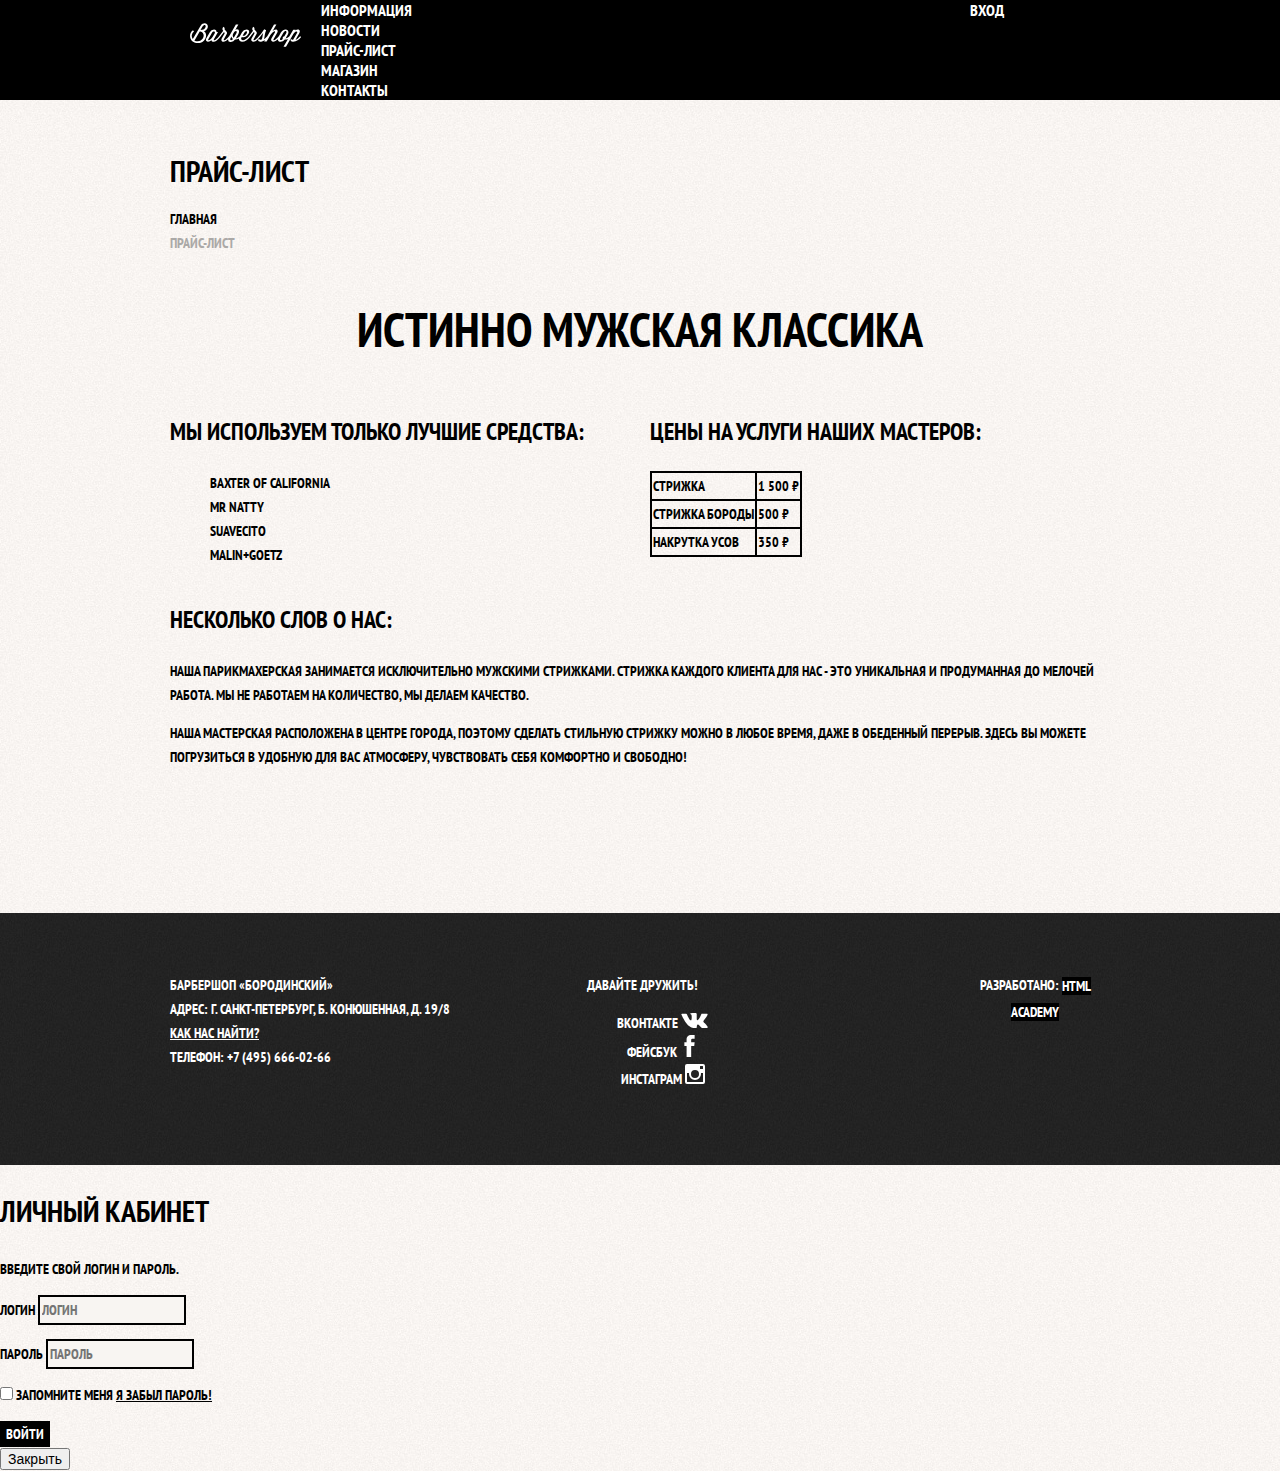
<file: price.html>
<!DOCTYPE html>
<html lang="ru">
	<head>
		<meta charset="UTF-8">
		<title>Барбершоп «Бородинский»</title>
		<link href="https://fonts.googleapis.com/css?family=PT+Sans+Narrow:400,700&amp;subset=latin,cyrillic" rel="stylesheet">
		<link rel="stylesheet" href="css/normalize.css">
		<link rel="stylesheet" href="css/style.css">
	</head>
	<body class="inner-page">
		<header class="main-header">
			<nav class="main-navigation container">
				<a class="main-header-logo" href="index.html">
					<img src="img/inner-logo.svg" width="111" height="24" alt="Логотип барбершопа «Бородинский»">
				</a>
				<ul class="site-navigation">
					<li><a href="info.html">Информация</a></li>
					<li><a href="news.html">Новости</a></li>
					<li><a href="price.html">Прайс-лист</a></li>
					<li class="site-navigation-current"><a href="catalog.html">Магазин</a></li>
					<li><a href="contacts.html">Контакты</a></li>
				</ul>
				<ul class="user-navigation">
					<li class="login-link">
						<a class="login-link" href="">Вход</a>
					</li>
				</ul>
			</nav>
		</header>
		<main class="container">
			<h1 class="page-title">Прайс-лист</h1>
			<ul class="breadcrumbs">
				<li><a href="index.html">Главная</a></li>
				<li class="breadcrumbs-current">Прайс-лист</li>
			</ul>
			<h2 class="price-list-title">Истинно мужская классика</h2>
			<div class="catalog-columns">
				<section class="price-list-item price-list-means">
					<h3>
						<span>Мы используем только</span> 
						<span>лучшие средства:</span>
					</h3>
					<ul>
						<li>Baxter of California</li>
						<li>Mr Natty</li>
						<li>Suavecito</li>
						<li>Malin+Goetz</li>
					</ul>
				</section>
				<section class="price-list-item price-list-prices">
					<h3>
						<span>Цены на услуги</span>
						<span>Наших мастеров:</span>
					</h3>
					<table class="price-list-table">
						<tr>
							<td>Стрижка</td>
							<td>1 500 &#8381;</td>
						</tr>
						<tr>
							<td>Стрижка бороды</td>
							<td>500 &#8381;</td>
						</tr>
						<tr>
							<td>Накрутка усов</td>
							<td>350 &#8381;</td>
						</tr>
					</table>
				</section>
				<section class="price-list-item price-list-about">
					<h3>Несколько слов о нас:</h3>
					<p>Наша парикмахерская занимается исключительно мужскими стрижками. Стрижка каждого клиента для нас - это уникальная и продуманная до мелочей работа. Мы не работаем на количество, мы делаем качество.</p>
					<p>Наша мастерская расположена в центре города, поэтому сделать стильную стрижку можно в любое время, даже в обеденный перерыв. Здесь вы можете погрузиться в удобную для вас атмосферу, чувствовать себя комфортно и свободно!</p>
				</section>
			</div>
		</main>
		<footer class="main-footer">
			<div class="container">
				<p class="footer-contacts">
					Барбершоп «Бородинский»<br>
					Адрес: Г. Санкт-Петербург, Б. Конюшенная, д. 19/8<br>
					<a href="map.html">Как нас найти?</a><br>
					Телефон: +7 (495) 666-02-66
				</p>
				<div class="footer-social">
					<b>Давайте дружить!</b>
					<ul>
						<li>
							<a class="social-button" href="#">Вконтакте
								<svg xmlns="http://www.w3.org/2000/svg" width="27" height="15" viewBox="0 0 26.14 14.91"><path id="vk" d="M26 13.47l-.09-.17a13.55 13.55 0 0 0-2.6-3q-.87-.83-1.1-1.12A1 1 0 0 1 22 8a10.27 10.27 0 0 1 1.22-1.78l.88-1.16q2.35-3.13 2-4L26 .94a.8.8 0 0 0-.4-.22 2.14 2.14 0 0 0-.87 0h-3.92a.51.51 0 0 0-.27 0h-.3a.6.6 0 0 0-.15.14.93.93 0 0 0-.14.24 22.22 22.22 0 0 1-1.46 3.06q-.5.84-.93 1.46a7 7 0 0 1-.71.91 4.94 4.94 0 0 1-.52.47q-.23.18-.35.15l-.23-.05a.9.9 0 0 1-.31-.33 1.49 1.49 0 0 1-.16-.53V1.6a3.14 3.14 0 0 0 0-.62 2.12 2.12 0 0 0-.14-.44.73.73 0 0 0-.28-.33 1.57 1.57 0 0 0-.46-.18A9 9 0 0 0 12.57 0a8.93 8.93 0 0 0-3.25.33 1.83 1.83 0 0 0-.52.41q-.25.3-.07.33a1.67 1.67 0 0 1 1.16.59l.08.16a2.6 2.6 0 0 1 .19.63 6.32 6.32 0 0 1 .12 1 10.59 10.59 0 0 1 0 1.7q-.07.71-.13 1.1a2.21 2.21 0 0 1-.18.64 2.69 2.69 0 0 1-.16.3l-.07.07a1 1 0 0 1-.37.07.86.86 0 0 1-.46-.19 3.27 3.27 0 0 1-.56-.52 7 7 0 0 1-.66-.93q-.37-.6-.76-1.42l-.22-.39q-.2-.38-.56-1.11t-.62-1.43A.9.9 0 0 0 5.2.9h-.07a.93.93 0 0 0-.22-.16A1.44 1.44 0 0 0 4.6.65L.87.68A1 1 0 0 0 .1.94L0 1a.44.44 0 0 0 0 .22 1.08 1.08 0 0 0 .08.37Q.9 3.53 1.86 5.31t1.66 2.87Q4.23 9.27 5 10.24t1 1.24l.37.41.34.33a8.06 8.06 0 0 0 1 .78 16.34 16.34 0 0 0 1.4.9 7.6 7.6 0 0 0 1.79.72 6.19 6.19 0 0 0 2 .22h1.57a1.08 1.08 0 0 0 .72-.3l.05-.07a.9.9 0 0 0 .1-.25 1.38 1.38 0 0 0 0-.37 4.48 4.48 0 0 1 .09-1.05 2.77 2.77 0 0 1 .23-.71 1.74 1.74 0 0 1 .29-.4 1.19 1.19 0 0 1 .23-.2h.11a.86.86 0 0 1 .77.21 4.52 4.52 0 0 1 .83.79q.39.47.93 1.05a6.41 6.41 0 0 0 1 .87l.27.16a3.31 3.31 0 0 0 .71.3 1.53 1.53 0 0 0 .76.07l3.48-.05a1.58 1.58 0 0 0 .8-.17.68.68 0 0 0 .34-.37 1.06 1.06 0 0 0 0-.46 1.71 1.71 0 0 0-.1-.36z" fill="#fff"/></svg>
							</a>
						</li>
						<li>
							<a class="social-button" href="#">Фейсбук
								<svg xmlns="http://www.w3.org/2000/svg" width="19" height="22" viewBox="0 0 10.15 21.74"><path id="facebook" d="M3.34 1.12A4.77 4.77 0 0 1 6.53 0h3.61v3.81H7.81a1.07 1.07 0 0 0-1.09.83v2.55h3.42c-.08 1.23-.24 2.45-.41 3.67h-3v10.87H2.21V10.86H0V7.21h2.19V3.66a3.83 3.83 0 0 1 1.15-2.54z" fill="#fff"/></svg>
							</a>
						</li>
						<li>
							<a class="social-button" href="#">Инстаграм
								<svg xmlns="http://www.w3.org/2000/svg" width="20" height="20" viewBox="0 0 20 20"><path id="instagram" d="M18 0H2a2 2 0 0 0-2 2v16a2 2 0 0 0 2 2h16a2 2 0 0 0 2-2V2a2 2 0 0 0-2-2zm-8 6a4 4 0 1 1-4 4 4 4 0 0 1 4-4zM2.5 18a.47.47 0 0 1-.5-.5V9h2.1a3.4 3.4 0 0 0-.1 1 6 6 0 1 0 12 0 3.4 3.4 0 0 0-.1-1H18v8.5a.47.47 0 0 1-.5.5zM18 4.5a.47.47 0 0 1-.5.5h-2a.47.47 0 0 1-.5-.5v-2a.47.47 0 0 1 .5-.5h2a.47.47 0 0 1 .5.5z" fill="#fff"/></svg>
							</a>
						</li>
					</ul>
				</div>
				<p class="footer-copyright">
					<b>Разработано:</b>
					<a href="https://htmlacademy.ru" class="button">HTML Academy</a>
				</p>
		</footer>
		<section class="modal modal-login">
			<h2>Личный кабинет</h2>
			<p>Введите свой логин и пароль.</p>
			<form class="login-form" action="https://echo.htmlacademy.ru" method="post">
				<p>
					<label class="visually-hidden" for="user-login">Логин</label>
					<input class="login-icon-user" id="user-login" type="text" name="login" placeholder="Логин">
				</p>
				<p>
					<label class="visually-hidden" for="user-password">Пароль</label>
          			<input class="login-icon-password" id="user-password" type="password" name="password" placeholder="Пароль">
				</p>
				<p class="login-password-info">
					<label class="login-checkbox">
						<input class="visually-hidden" type="checkbox" name="remember">
						<span class="checkbox-indicator"></span>
						Запомните меня
					</label>
					<a class="restore" href="#">Я забыл пароль!</a>
				</p>
				<button class="button" type="submit">Войти</button>
			</form>
			<button class="modal-close" type="button">Закрыть</button>
		</section>
	</body>
</html>
</file>
<file: css/style.css>
body {
	margin: 0;
	padding: 0;

	font-family: "PT Sans Narrow", Arial, sans-serif;
	font-size: 14px;
	line-height: 24px;
	font-weight: 700;
	color: #ffffff;
	text-transform: uppercase;

	background-color: #000000;
	background-image: url(../img/background.jpg);
	background-position: top center;
	background-repeat: no-repeat;
}

.inner-page {
	color: #000000;

	background-color: #f8f5f2;
	background-image: url(../img/pattern-light.jpg);
	background-position: 0 0;
	background-repeat: repeat;
}

.main-header {
	margin-bottom: 75px;
}

a {
	text-decoration: none;
}

.container {
	width: 940px;
	margin: 0 auto;
	padding: 0 10px;
}

.button {
	font: inherit;

	text-align: center;
	color: #ffffff;
	vertical-align: middle;
	text-transform: uppercase;

	background-color: #000000;
	border: none;
}

.button:hover,
.button:focus,
.button:active {
	background-color: #663d15;
}

.inner-page .main-header {
	margin-bottom: 50px;

	background-color: #000000;
}

.main-navigation {
	display: flex;
	flex-direction: column;
	align-items: center;

	font-size: 16px;
	line-height: 20px;
	color: #ffffff;

	background-color: #000000;
}

.inner-page .main-navigation {
	align-items: flex-start;
	flex-direction: row;
}

.main-header-logo {
	order: 2;
	width: 368px;
	height: 153px;
}

.inner-page .main-header-logo {
	order: 0;
	
	width: 111px;
	height: 24px;
	padding: 23px 20px;
}

.main-navigation-wrapper {
	width: 100%;
	margin-bottom: 60px;

	background-color: #000000;
}

.main-navigation-wrapper .container {
	display: flex;
	justify-content: space-between;
}

.site-navigation {
	width: 620px;
}

.user-navigation {
	width: 140px;
}

.site-navigation,
.user-navigation {
	list-style: none;
	margin: 0;
	padding: 0;
}

.site-navigation a,
.user-navigation a {
	color: #ffffff;
}

.site-navigation a:hover,
.site-navigation a:focus,
.user-navigation a:hover,
.user-navigation a:focus {
	background-color: #242424;
}


.inner-page .user-navigation {
	margin-left: auto;
}

.features {
	margin-bottom: 80px;
}

.features-list {
	justify-content: space-between;
	display: flex;
	margin: 0;
	padding: 0;

	list-style: none;
}

.features-item {
	width: 300px;

	text-align: center;
}

.features-item h3 {
	font-size: 30px;
	line-height: 42px;
}

.index-columns {
	display: flex;
	justify-content: space-between;
	padding: 50px 80px;
	margin-bottom: 35px;

	color: #000000;

	background-color: #f8f5f2;
	background-image: url(../img/pattern-light.jpg);
	background-position: 0 0;
	background-repeat: repeat;
}

.index-columns h2 {
	font-size: 30px;
	line-height: 42px;	
}

.news {
	width: 380px;
}

.gallery {
	width: 300px;
}

.contacts {
	width: 380px;
}

.news-list {
	list-style: none;
}

.news-item time {
	text-transform: none;
}

.gallery-content {
	background-color: #cccccc;
	border: 7px solid #ffffff;
}

.appointment {
	width: 300px;
}

.appointment-item input {
	font: inherit;

	background-color: transparent;
	border: 2px solid #000000;
}

.appointment-item input:focus {
	border-color: #663d15;
}

.page-title {
	font-size: 30px;
	line-height: 42px;
}

.breadcrumbs {
	list-style: none;
}

.breadcrumbs a {
	color: #000000;
}

.breadcrumbs a:hover,
.breadcrumbs a:focus {
	text-decoration: underline;
}

.breadcrumbs-current {
	color: #aba9a7;
}

.filter fieldset {
	border: none;
}

.filter legend {
	font-size: 24px;
	line-height: 30px;
}

.filter ul {
	list-style: none;
	line-height: 18px;
}

.filter-input:hover + label,
.filter-input:focus + label  {
	color: #663d15;
}

.filter-input:disabled + label {
	color: #000000;

	opacity: 0.5;
}

.catalog-list {
	list-style: none;
}

.catalog-item {
	background-color: #f8f8f8;
	box-shadow: 0 0 10px rgba(0, 0, 0, 0.1);
}

.catalog-item:hover {
	box-shadow: 0 0 10px rgba(0, 0, 0, 0.2);
}

.catalog-item a {
	color: #000000;
}

.catalog-item h3 {
	font-size: 14px;
	line-height: 18px;
}

.catalog-category {
	text-transform: none;
}

.catalog-item-price b {
	font-size: 14px;
	line-height: 20px;
	text-align: center;

	background-color: #e5e5e5;
}

.catalog-item-price .button {
	line-height: 20px;
	color: #ffffff;
}

.pagination-list {
	list-style: none;
}

.pagination-item a {
	color: #ffffff;

	background-color: #000000;
}

.pagination-item a:hover,
.pagination-item a:focus,
.pagination-item a:active {
	background-color: #663d15;
} 

.pagination-item-current a {
	color: #000000;

	background-color: #ffffff;
}

.pagination-item-current a:hover,
.pagination-item-current a:focus,
.pagination-item-current a:active {
	color: #000000;

	background-color: #ffffff;
} 

.product-photo-preview {
	list-style: none;
}

.product-photo-preview li {
	box-shadow: 0 0 10px 2px rgba(0, 0, 0, 0.1);
}

.product-photo-full {
	box-shadow: 0 0 10px 2px rgba(0, 0, 0, 0.1);
}

.product-article {
	text-align: right;
	color: #aeaeae;
}

.product-price b {
	line-height: 20px;
	text-align: center;

	background-color: #e5e5e5;
}

.product-info h3 {
	font-size: 24px;
	line-height: 30px;
}

.product-info ul {
	list-style: none;
}

.price-list-title {
	font-size: 48px;
	line-height: 48px;
	text-align: center;
}

.price-list-item h3 {
	font-size: 24px;
	line-height: 30px;
}

.price-list-means ul {
	list-style: none;
}

.price-list-table {
	border-collapse: collapse;
}

.price-list-table td {
	border: 2px solid #000000;
}

.page-title {
	margin: 0;
	margin-bottom: 15px;
	padding: 0;
}

.breadcrumbs {
	margin: 0;
	padding: 0;
	margin-bottom: 50px;
}

.catalog-columns {
	display: flex;
	justify-content: space-between;
	flex-wrap: wrap;
}

.filters {
	width: 180px;
}

.catalog {
	width: 700px;
}

.catalog-list {
	display: flex;
	flex-wrap: wrap;
	margin: 0;
	padding: 0;
	margin-bottom: 25px;

	list-style: none;
}

.catalog-item {
	width: 220px;
	margin-bottom: 20px;
	margin-right: 20px;
}

.catalog-item:nth-child(3n) {
	margin-right: 0;
}

.pagination-list {
	margin: 0;
	padding: 0;

	list-style: none;
}

.product-photos {
	width: 460px;
}

.product-info {
	width: 390px;
}

.price-list-means,
.price-list-about {
	width: 480px;
}

.price-list-about {
	flex-grow: 2;
	margin-bottom: 85px;
}

.price-list-prices {
	width: 460px;
}

.main-footer {
	padding: 60px 0;
	margin-top: 65px;

	color: #ffffff;

	background-color: #212121;
	background-image: url(../img/pattern-dark.jpg);
	background-position: 0 0;
	background-repeat: repeat;
}

.inner-page .main-footer {
	margin-top: 45px;
}

.main-footer .container {
	display: flex;
}

.footer-contacts {
	width: 320px;
	margin: 0;
	margin-right: 80px;
}

.footer-contacts a {
	color: #ffffff;
	text-decoration: underline;
}

.footer-contacts a:hover,
.footer-contacts a:focus {
	text-decoration: none;
}

.footer-social {
	width: 145px;

	text-align: center;
}

.footer-social ul {
	list-style: none;
}

.social-button {
	color: #ffffff;
}

.footer-copyright {
	width: 150px;
	margin: 0;
	margin-left: auto;

	text-align: center;
}

.footer-copyright .button:hover,
.footer-copyright .button:focus {
	color: #000000;

	background-color: #ffffff;
}

.modal {
	color: #000000;

	background-color: #f8f5f2;
	background-image: url(../img/pattern-light.jpg);
	background-position: 0 0;
	background-repeat: repeat;
}

.modal h2 {
	font-size: 30px;
	line-height: 42px;
}

.login-form input[type="text"],
.login-form input[type="password"] {
	font: inherit;
	color: #000000;
	text-transform: uppercase;

	background-color: #f8f5f2;
	border: 2px solid #000000;
}

.login-form input:focus {
	border-color: #663d15;
}

.login-checkbox:hover,
.login-checkbox:focus {
	color: #663d15;
}

.restore {
	color: #000000;
	text-decoration: underline;
}

.restore:hover,
.restore:focus {
	text-decoration: none;
}
</file>
